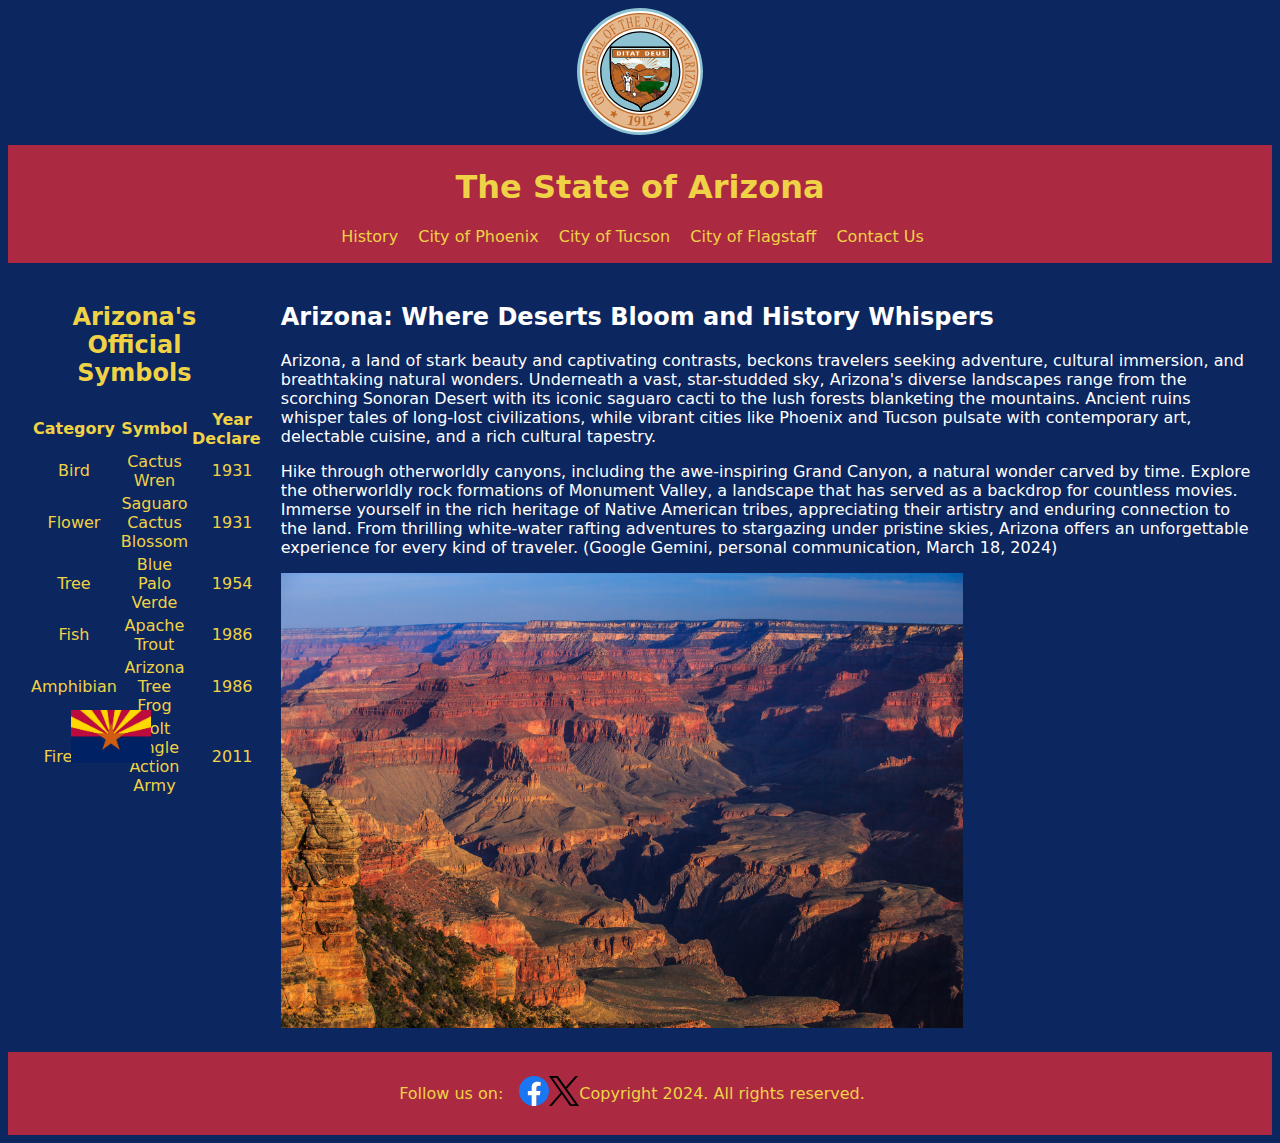
<file: index.html>
<!DOCTYPE html>
<html lang="en">
<head>
    <meta charset="UTF-8">
    <meta name="viewport" content="width=device-width, initial-scale=1.0">
    <title>State of Arizona</title>
    <link rel="stylesheet" href="style.css">
</head>
<body>
    <img src="assets/seal.svg" alt="Arizona Great Seal Image" id="seal" href="index.html">
    <header>
        <h1>The State of Arizona</h1>
        <nav>
            <ul>
                <li><a href="history.html">History</a></li>
                <li><a href="phoenix.html">City of Phoenix</a></li>
                <li><a href="tucson.html">City of Tucson</a></li>
                <li><a href="flagstaff.html">City of Flagstaff</a></li>
                <li><a href="contact.html">Contact Us</a></li>
            </ul>
        </nav>
    </header>

    
    <aside>
        <h2>Arizona's Official Symbols</h2>
        <table>
            <thead>
                <tr>
                    <th>Category</th>
                    <th>Symbol</th>
                    <th>Year Declared</th>
                </tr>
            </thead>
            <tbody>
                <tr>
                    <td>Bird</td>
                    <td>Cactus Wren</td>
                    <td>1931</td>
                </tr>
                <tr>
                    <td>Flower</td>
                    <td>Saguaro Cactus Blossom</td>
                    <td>1931</td>
                </tr>
                <tr>
                    <td>Tree</td>
                    <td>Blue Palo Verde</td>
                    <td>1954</td>
                </tr>
                <tr>
                    <td>Fish</td>
                    <td>Apache Trout</td>
                    <td>1986</td>
                </tr>
                <tr>
                    <td>Amphibian</td>
                    <td>Arizona Tree Frog</td>
                    <td>1986</td>
                </tr>
                <tr>
                    <td>Firearm</td>
                    <td>Colt Single Action Army</td>
                    <td>2011</td>
                </tr>
            </tbody>
        </table>
        <img src="assets/azflag.png" alt="Arizona State Flag" class="state-flag">
    </aside>
    
    <section>
        <h2>Arizona: Where Deserts Bloom and History Whispers</h2>
        <p>Arizona, a land of stark beauty and captivating contrasts, beckons travelers seeking adventure, cultural immersion, and breathtaking natural wonders. Underneath a vast, star-studded sky, Arizona's diverse landscapes range from the scorching Sonoran Desert with its iconic saguaro cacti to the lush forests blanketing the mountains. Ancient ruins whisper tales of long-lost civilizations, while vibrant cities like Phoenix and Tucson pulsate with contemporary art, delectable cuisine, and a rich cultural tapestry.</p>
        <p>Hike through otherworldly canyons, including the awe-inspiring Grand Canyon, a natural wonder carved by time. Explore the otherworldly rock formations of Monument Valley, a landscape that has served as a backdrop for countless movies. Immerse yourself in the rich heritage of Native American tribes, appreciating their artistry and enduring connection to the land. From thrilling white-water rafting adventures to stargazing under pristine skies, Arizona offers an unforgettable experience for every kind of traveler. (Google Gemini, personal communication, March 18, 2024)</p>
        <img src="assets/grandcanyon.jpg" alt="View of the Grand Canyon" width="682" height="455">
    </section>

    <footer>
        <div class="footer-content">
            <p>Follow us on:</p>
          <a href="https://www.facebook.com/GovernorHobbs/" target="_blank" rel="noopener noreferrer"> <img src="assets/facebook.svg" alt="Facebook logo">
          </a>
          <a href="https://twitter.com/AZGOV" target="_blank" rel="noopener noreferrer"> <img src="assets/x.svg" alt="Other logo">
          </a>
          <p>Copyright 2024. All rights reserved.</p>
        </div>
    </footer>
</body>
</html>
</file>
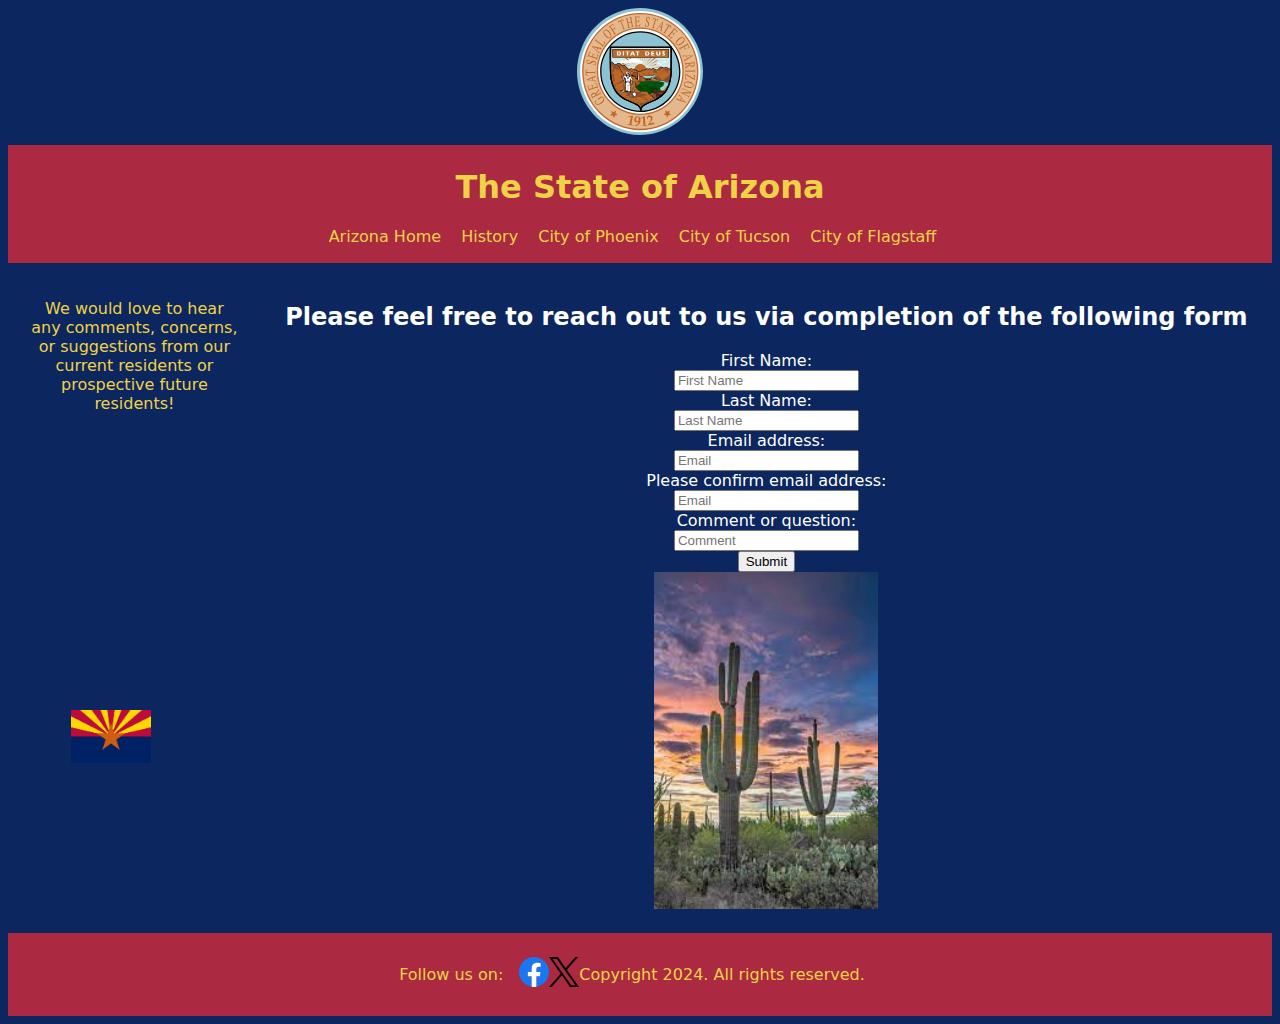
<file: contact.html>
<!DOCTYPE html>
<html lang="en">
<head>
    <meta charset="UTF-8">
    <meta name="viewport" content="width=device-width, initial-scale=1.0">
    <title>State of Arizona - Contact</title>
    <link rel="stylesheet" href="style.css">
</head>
<body>
    <img src="assets/seal.svg" alt="Arizona Great Seal Image" id="seal" href="index.html">
    <header>
        <h1>The State of Arizona</h1>
        <nav>
            <ul>
                <li><a href="index.html">Arizona Home</a></li>
                <li><a href="history.html">History</a></li>
                <li><a href="phoenix.html">City of Phoenix</a></li>
                <li><a href="tucson.html">City of Tucson</a></li>
                <li><a href="flagstaff.html">City of Flagstaff</a></li>
            </ul>
        </nav>
    </header>

    <aside>
        <p>We would love to hear any comments, concerns, or suggestions from our current residents or prospective future residents!</p>
        <img src="assets/azflag.png" alt="Arizona State Flag" class="state-flag">

    </aside>

    <section class="contactsection">
        <h2>Please feel free to reach out to us via completion of the following form</h2>
        <form id="form">
            <label for="firstname">First Name:</label><br>
            <input type="text" id="firstname" name="firstname" placeholder="First Name"><br>
            <label for="lastname">Last Name:</label><br>
            <input type="text" id="lastname" name="lastname" placeholder="Last Name"><br>
            <label for="email">Email address:</label><br>
            <input type="text" id="email" name="email" placeholder="Email"><br>
            <label for="emailconf">Please confirm email address:</label><br>
            <input type="text" id="emailconf" name="emailconf" placeholder="Email"><br>
            <label for="comment">Comment or question:</label><br>
            <input type="text" id="comment" name="comment" placeholder="Comment"><br>
            <input type="submit" value="Submit"><br>
        </form>
        <img src="assets/cactus.jpg" alt="Suguaro Cactus" width="224" height="337">
    </section>
    
    <script>
        document.addEventListener("DOMContentLoaded", function() {
            const checkEmail = () => {
                
                const email = document.getElementById('email');
                const emailConf = document.getElementById("emailconf");
        
                const emailValue = email.value.trim(); 
                const emailConfValue = emailConf.value.trim();
        
                if (emailValue === emailConfValue) {
                    alert("Emails match.");
                } else {
                    alert("Please check email inputs.");
                    event.preventDefault();
                }
            };
        
            const form = document.getElementById("form");
            form.addEventListener("submit", checkEmail);
        });
    </script>
    

    <footer>
        <div class="footer-content">
          <p>Follow us on:</p>
          <a href="https://www.facebook.com/GovernorHobbs/" target="_blank" rel="noopener noreferrer"> <img src="assets/facebook.svg" alt="Facebook logo">
          </a>
          <a href="https://twitter.com/AZGOV" target="_blank" rel="noopener noreferrer"> <img src="assets/x.svg" alt="Other logo">
          </a>
          <p>Copyright 2024. All rights reserved.</p>
        </div>
    </footer>
</body>
</html>
</file>
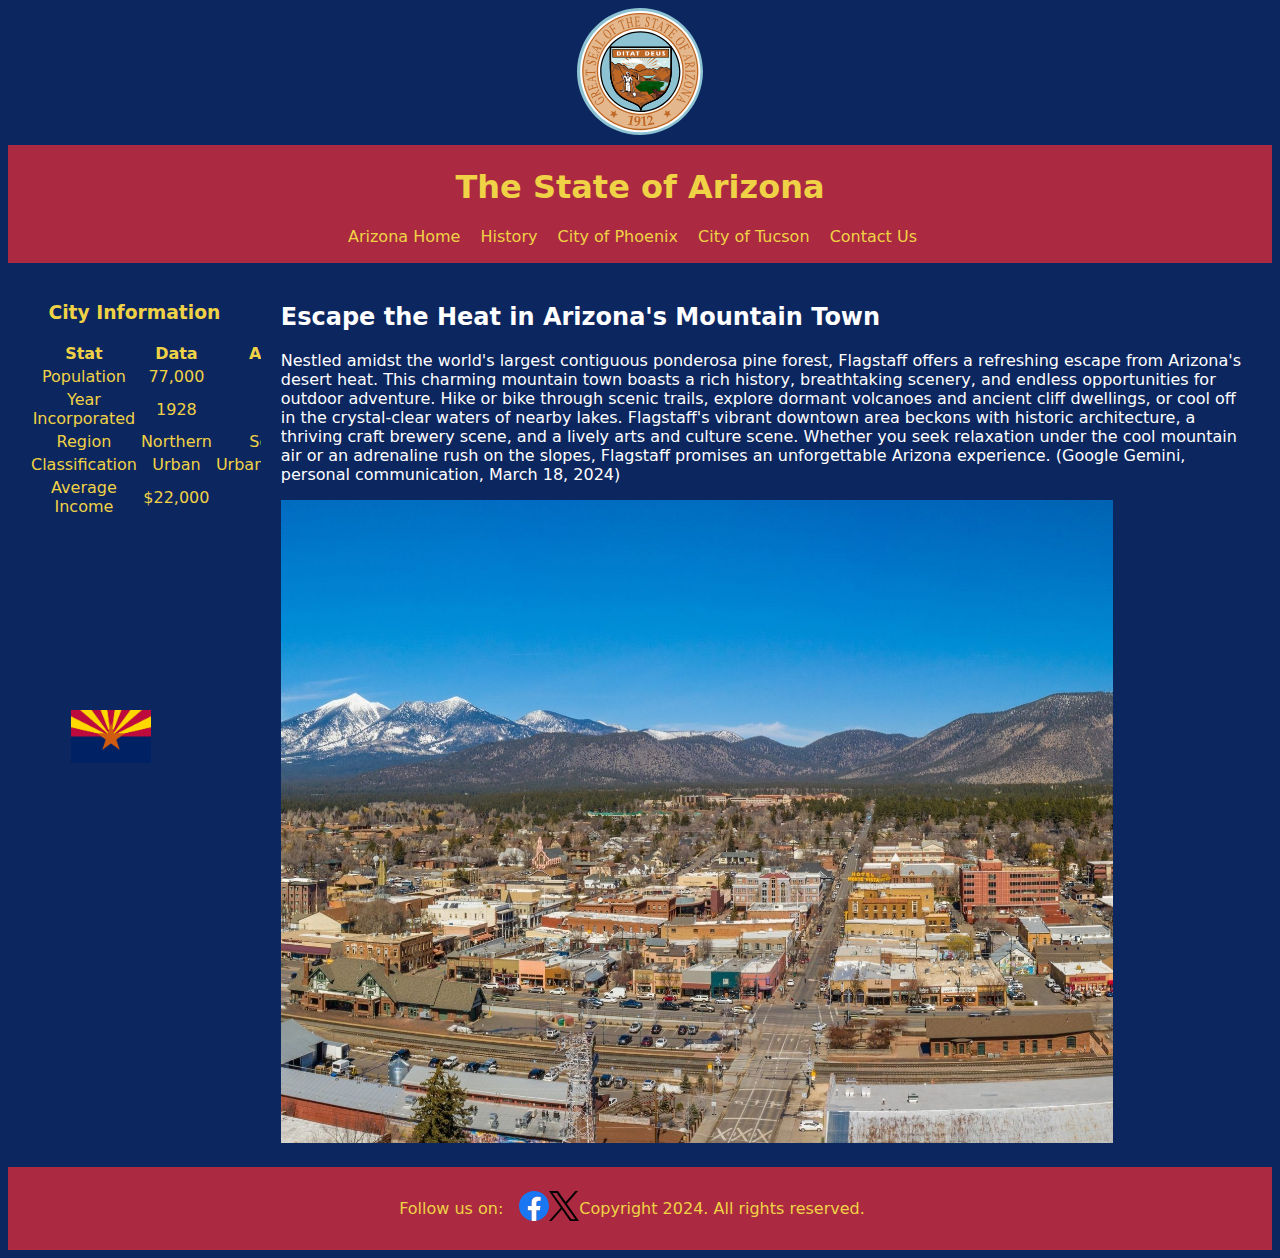
<file: flagstaff.html>
<!DOCTYPE html>
<html lang="en">
<head>
    <meta charset="UTF-8">
    <meta name="viewport" content="width=device-width, initial-scale=1.0">
    <title>City of Flagstaff</title>
    <link rel="stylesheet" href="style.css">
</head>
<body>
    <img src="assets/seal.svg" alt="Arizona Great Seal Image" id="seal" href="index.html">
    <header>
        <h1>The State of Arizona</h1>
        <nav>
            <ul>
                <li><a href="index.html">Arizona Home</a></li>
                <li><a href="history.html">History</a></li>
                <li><a href="phoenix.html">City of Phoenix</a></li>
                <li><a href="tucson.html">City of Tucson</a></li>
                <li><a href="contact.html">Contact Us</a></li>
            </ul>
        </nav>
    </header>

    <aside>
        <h3>City Information</h3>
        <table>
          <thead>
            <tr>
              <th>Stat</th>
              <th>Data</th>
              <th>Arizona Stat</th>
            </tr>
          </thead>
          <tbody>
            <tr>
              <td>Population</td>
              <td id="population">77,000</td>
              <td id="state-pop">7.2 Million</td>
            <tr>
              <td>Year Incorporated</td>
              <td id="year-incorporated">1928</td>
              <td id="state-incorporated">1912</td> </tr>
            <tr>
              <td>Region</td>
              <td id="region">Northern</td>
              <td id="state-region">Southwest US</td> </tr>
            <tr>
              <td>Classification</td>
              <td id="classification">Urban</td>
              <td id="state-classification">Urban/Suburban/Rural</td> </tr>
            <tr>
              <td>Average Income</td>
              <td id="average-income">$22,000</td>
              <td id="state-income">$31,000</td> </tr>
          </tbody>
        </table>
        <img src="assets/azflag.png" alt="Arizona State Flag" class="state-flag">
    </aside>

    <section>
        <h2>Escape the Heat in Arizona's Mountain Town</h2>
        <p>Nestled amidst the world's largest contiguous ponderosa pine forest, Flagstaff offers a refreshing escape from Arizona's desert heat. This charming mountain town boasts a rich history, breathtaking scenery, and endless opportunities for outdoor adventure. Hike or bike through scenic trails, explore dormant volcanoes and ancient cliff dwellings, or cool off in the crystal-clear waters of nearby lakes. Flagstaff's vibrant downtown area beckons with historic architecture, a thriving craft brewery scene, and a lively arts and culture scene. Whether you seek relaxation under the cool mountain air or an adrenaline rush on the slopes, Flagstaff promises an unforgettable Arizona experience. (Google Gemini, personal communication, March 18, 2024)</p>
        <img src="assets/flagstaff.jpg" alt="City of Flagstaff" width="832" height="643">
    </section>

    <footer>
        <div class="footer-content">
          <p>Follow us on:</p>
          <a href="https://www.facebook.com/GovernorHobbs/" target="_blank" rel="noopener noreferrer"> <img src="assets/facebook.svg" alt="Facebook logo">
          </a>
          <a href="https://twitter.com/AZGOV" target="_blank" rel="noopener noreferrer"> <img src="assets/x.svg" alt="Other logo">
          </a>
          <p>Copyright 2024. All rights reserved.</p>
        </div>
    </footer>
</body>
</html>
</file>
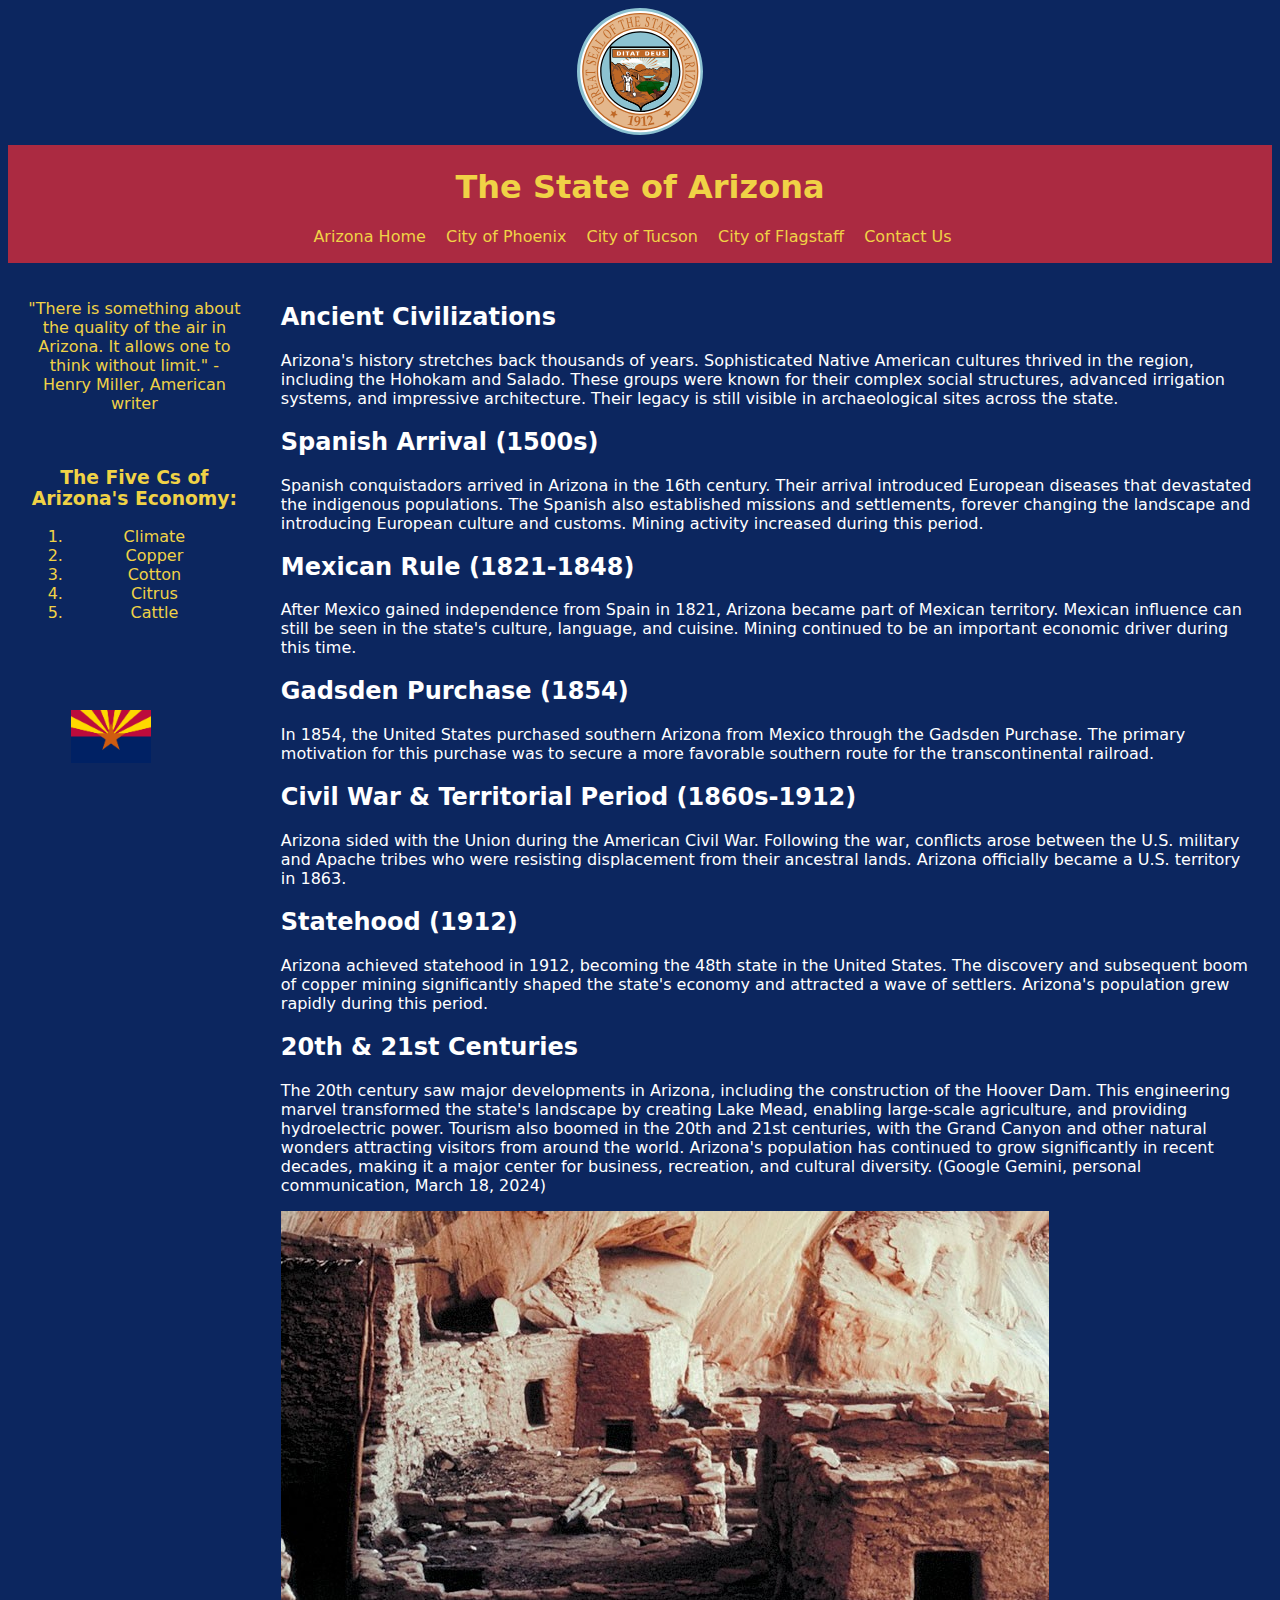
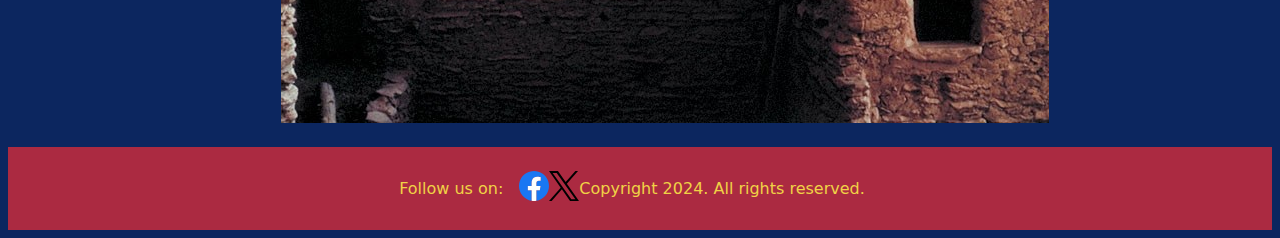
<file: history.html>
<!DOCTYPE html>
<html lang="en">
<head>
    <meta charset="UTF-8">
    <meta name="viewport" content="width=device-width, initial-scale=1.0">
    <title>State of Arizona - History</title>
    <link rel="stylesheet" href="style.css">
</head>
<body>
    <img src="assets/seal.svg" alt="Arizona Great Seal Image" id="seal" href="index.html">
    <header>
        <h1>The State of Arizona</h1>
        <nav>
            <ul>
                <li><a href="index.html">Arizona Home</a></li>
                <li><a href="phoenix.html">City of Phoenix</a></li>
                <li><a href="tucson.html">City of Tucson</a></li>
                <li><a href="flagstaff.html">City of Flagstaff</a></li>
                <li><a href="contact.html">Contact Us</a></li>
            </ul>
        </nav>
    </header>
    
    <aside>
        <p>"There is something about the quality of the air in Arizona. It allows one to think without limit." - Henry Miller, American writer</p>
        <br>
        <h3>The Five Cs of Arizona's Economy:</h3>
        <ol>
            <li>Climate</li>
            <li>Copper</li>
            <li>Cotton</li>
            <li>Citrus</li>
            <li>Cattle</li>
        </ol>
        <img src="assets/azflag.png" alt="Arizona State Flag" class="state-flag">
    </aside>

    <section>
        <h2>Ancient Civilizations</h2>
        <p>Arizona's history stretches back thousands of years. Sophisticated Native American cultures thrived in the region, including the Hohokam and Salado. These groups were known for their complex social structures, advanced irrigation systems, and impressive architecture. Their legacy is still visible in archaeological sites across the state.</p>

        <h2>Spanish Arrival (1500s)</h2>
        <p>Spanish conquistadors arrived in Arizona in the 16th century. Their arrival introduced European diseases that devastated the indigenous populations. The Spanish also established missions and settlements, forever changing the landscape and introducing European culture and customs. Mining activity increased during this period.</p>

        <h2>Mexican Rule (1821-1848)</h2>
        <p>After Mexico gained independence from Spain in 1821, Arizona became part of Mexican territory. Mexican influence can still be seen in the state's culture, language, and cuisine. Mining continued to be an important economic driver during this time.</p>

        <h2>Gadsden Purchase (1854)</h2>
        <p>In 1854, the United States purchased southern Arizona from Mexico through the Gadsden Purchase. The primary motivation for this purchase was to secure a more favorable southern route for the transcontinental railroad.</p>

        <h2>Civil War & Territorial Period (1860s-1912)</h2>
        <p>Arizona sided with the Union during the American Civil War. Following the war, conflicts arose between the U.S. military and Apache tribes who were resisting displacement from their ancestral lands. Arizona officially became a U.S. territory in 1863.</p>

        <h2>Statehood (1912)</h2>
        <p>Arizona achieved statehood in 1912, becoming the 48th state in the United States. The discovery and subsequent boom of copper mining significantly shaped the state's economy and attracted a wave of settlers. Arizona's population grew rapidly during this period.</p>

        <h2>20th & 21st Centuries</h2>
        <p>The 20th century saw major developments in Arizona, including the construction of the Hoover Dam. This engineering marvel transformed the state's landscape by creating Lake Mead, enabling large-scale agriculture, and providing hydroelectric power. Tourism also boomed in the 20th and 21st centuries, with the Grand Canyon and other natural wonders attracting visitors from around the world. Arizona's population has continued to grow significantly in recent decades, making it a major center for business, recreation, and cultural diversity. (Google Gemini, personal communication, March 18, 2024)</p>
        <img src="assets/history.jpg" alt="Arizona Ruins">
    </section>

    <footer>
        <div class="footer-content">
          <p>Follow us on:</p>
          <a href="https://www.facebook.com/GovernorHobbs/" target="_blank" rel="noopener noreferrer"> <img src="assets/facebook.svg" alt="Facebook logo">
          </a>
          <a href="https://twitter.com/AZGOV" target="_blank" rel="noopener noreferrer"> <img src="assets/x.svg" alt="Other logo">
          </a>
          <p>Copyright 2024. All rights reserved.</p>
        </div>
    </footer>
</body>
</html>
</file>
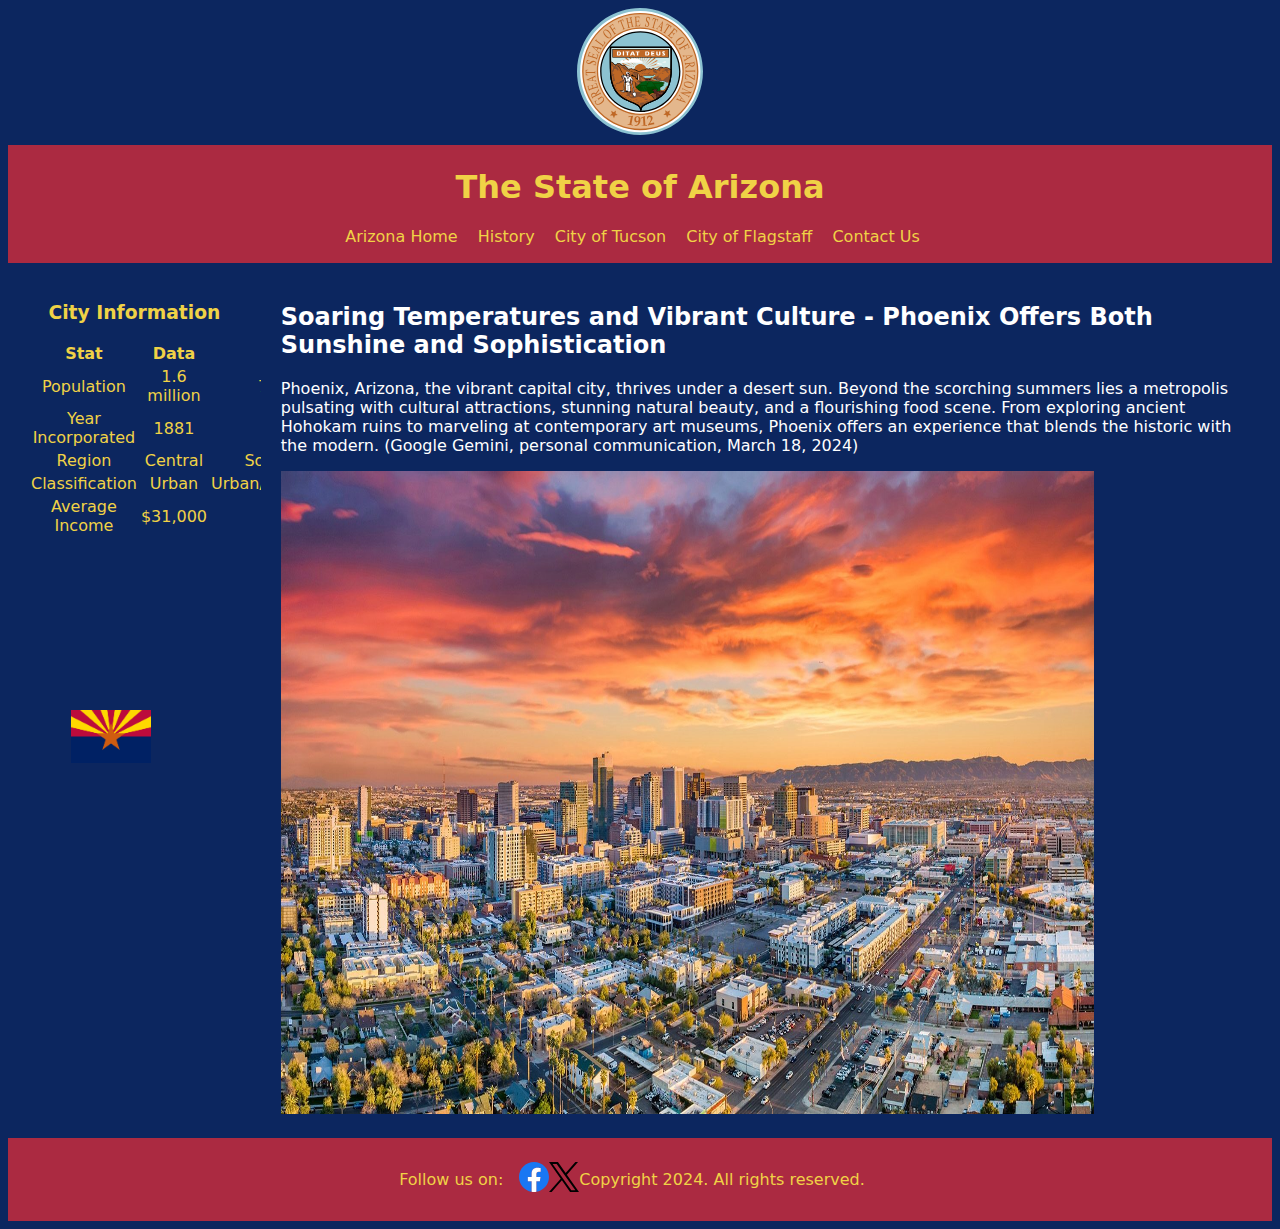
<file: phoenix.html>
<!DOCTYPE html>
<html lang="en">
<head>
    <meta charset="UTF-8">
    <meta name="viewport" content="width=device-width, initial-scale=1.0">
    <title>City of Phoenix</title>
    <link rel="stylesheet" href="style.css">
</head>
<body>
    <img src="assets/seal.svg" alt="Arizona Great Seal Image" id="seal" href="index.html">
    <header>
        <h1>The State of Arizona</h1>
        <nav>
            <ul>
                <li><a href="index.html">Arizona Home</a></li>
                <li><a href="history.html">History</a></li>
                <li><a href="tucson.html">City of Tucson</a></li>
                <li><a href="flagstaff.html">City of Flagstaff</a></li>
                <li><a href="contact.html">Contact Us</a></li>
            </ul>
        </nav>
    </header>

    <aside>
        <h3>City Information</h3>
        <table>
          <thead>
            <tr>
              <th>Stat</th>
              <th>Data</th>
              <th>AZ Stat</th>
            </tr>
          </thead>
          <tbody>
            <tr>
              <td>Population</td>
              <td id="population">1.6 million</td>
              <td id="state-population">7.2 million</td> </tr>
            <tr>
              <td>Year Incorporated</td>
              <td id="year-incorporated">1881</td>
              <td id="state-incorporated">1912</td> </tr>
            <tr>
              <td>Region</td>
              <td id="region">Central</td>
              <td id="state-region">Southwest US</td> </tr>
            <tr>
              <td>Classification</td>
              <td id="classification">Urban</td>
              <td id="state-classification">Urban/Suburban/Rural</td> </tr>
            <tr>
              <td>Average Income</td>
              <td id="average-income">$31,000</td>
              <td id="state-income">$31,000</td> </tr>
          </tbody>
        </table>
        <img src="assets/azflag.png" alt="Arizona State Flag" class="state-flag">
    </aside>

    <section>
        <h2>Soaring Temperatures and Vibrant Culture - Phoenix Offers Both Sunshine and Sophistication</h2>
        <p>Phoenix, Arizona, the vibrant capital city, thrives under a desert sun. Beyond the scorching summers lies a metropolis pulsating with cultural attractions, stunning natural beauty, and a flourishing food scene. From exploring ancient Hohokam ruins to marveling at contemporary art museums, Phoenix offers an experience that blends the historic with the modern. (Google Gemini, personal communication, March 18, 2024)</p>
        <img src="assets/phoenix.jpg" alt="Downtown Phoenix" width="813" height="643"> 
    </section>

    <footer>
        <div class="footer-content">
          <p>Follow us on:</p>
          <a href="https://www.facebook.com/GovernorHobbs/" target="_blank" rel="noopener noreferrer"> <img src="assets/facebook.svg" alt="Facebook logo">
          </a>
          <a href="https://twitter.com/AZGOV" target="_blank" rel="noopener noreferrer"> <img src="assets/x.svg" alt="Other logo">
          </a>
          <p>Copyright 2024. All rights reserved.</p>
        </div>
    </footer>
</body>
</html>
</file>
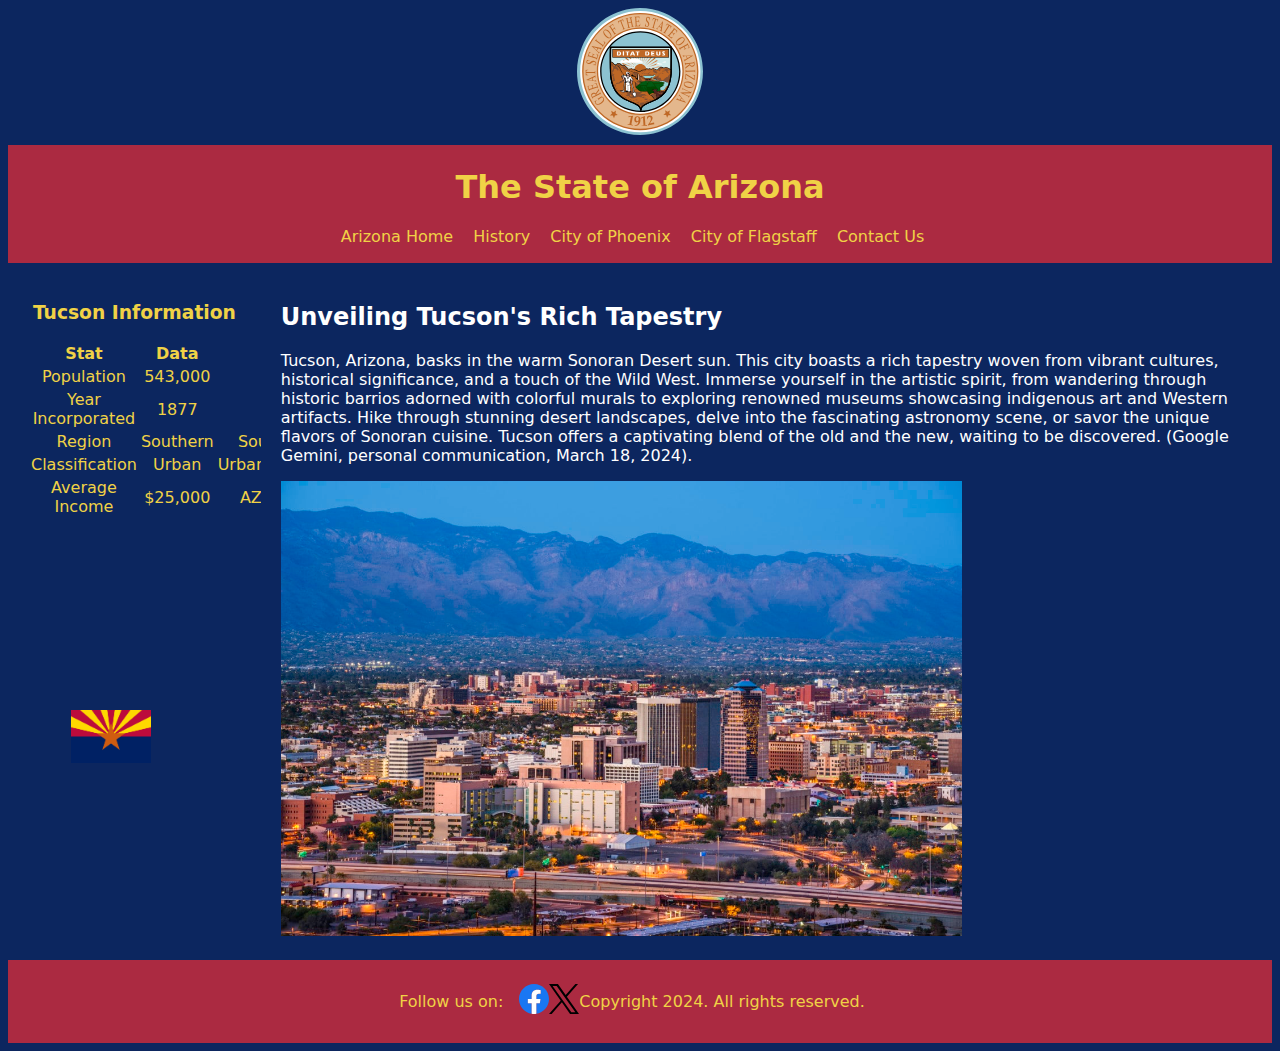
<file: tucson.html>
<!DOCTYPE html>
<html lang="en">
<head>
    <meta charset="UTF-8">
    <meta name="viewport" content="width=device-width, initial-scale=1.0">
    <title>City of Tucson</title>
    <link rel="stylesheet" href="style.css">
</head>
<body>
    <img src="assets/seal.svg" alt="Arizona Great Seal Image" id="seal" href="index.html">
    <header>
        <h1>The State of Arizona</h1>
        <nav>
            <ul>
                <li><a href="index.html">Arizona Home</a></li>
                <li><a href="history.html">History</a></li>
                <li><a href="phoenix.html">City of Phoenix</a></li>
                <li><a href="flagstaff.html">City of Flagstaff</a></li>
                <li><a href="contact.html">Contact Us</a></li>
            </ul>
        </nav>
    </header>

    <aside>
        <h3>Tucson Information</h3>
        <table>
          <thead>
            <tr>
              <th>Stat</th>
              <th>Data</th>
              <th>AZ Stat</th>
            </tr>
          </thead>
          <tbody>
            <tr>
              <td>Population</td>
              <td id="population">543,000</td>
              <td id="state-population">7.2 Million</td> </tr>
            <tr>
              <td>Year Incorporated</td>
              <td id="year-incorporated">1877</td>
              <td id="state-incorporated">1912</td> </tr>
            <tr>
              <td>Region</td>
              <td id="region">Southern</td>
              <td id="state-region">Southwestern US</td> </tr>
            <tr>
              <td>Classification</td>
              <td id="classification">Urban</td>
              <td id="state-classification">Urban/Suburban/Rural</td> </tr>
            <tr>
              <td>Average Income</td>
              <td id="average-income">$25,000</td>
              <td id="state-average-income">AZ Avg: $31,000</td> </tr>
          </tbody>
        </table>
        <img src="assets/azflag.png" alt="Arizona State Flag" class="state-flag">
    </aside>

    <section>
        <h2>Unveiling Tucson's Rich Tapestry</h2>
        <p>Tucson, Arizona, basks in the warm Sonoran Desert sun. This city boasts a rich tapestry woven from vibrant cultures, historical significance, and a touch of the Wild West. Immerse yourself in the artistic spirit, from wandering through historic barrios adorned with colorful murals to exploring renowned museums showcasing indigenous art and Western artifacts. Hike through stunning desert landscapes, delve into the fascinating astronomy scene, or savor the unique flavors of Sonoran cuisine. Tucson offers a captivating blend of the old and the new, waiting to be discovered. (Google Gemini, personal communication, March 18, 2024).</p>
        <img src="assets/tucson.jpg" alt="City of Tucson" width="681" height="455">
    </section>

    <footer>
        <div class="footer-content">
          <p>Follow us on:</p>
          <a href="https://www.facebook.com/GovernorHobbs/" target="_blank" rel="noopener noreferrer"> <img src="assets/facebook.svg" alt="Facebook logo">
          </a>
          <a href="https://twitter.com/AZGOV" target="_blank" rel="noopener noreferrer"> <img src="assets/x.svg" alt="Other logo">
          </a>
          <p>Copyright 2024. All rights reserved.</p>
        </div>
    </footer>
</body>
</html>
</file>
<file: style.css>
body {
    background-color: rgb(12,38,95);
    font-family:system-ui, -apple-system, BlinkMacSystemFont, 'Segoe UI', Roboto, Oxygen, Ubuntu, Cantarell, 'Open Sans', 'Helvetica Neue', sans-serif;
}

#seal {
    width: 10%;
    height: 10%;
    display: block;
    margin-top: auto;
    margin-bottom: 10px;
    margin-left: auto;
    margin-right: auto;
}

header {
    clear: both;
    background-color: rgb(171, 42, 65);
    color: rgb(240, 210, 70);
    padding: 1px;
    text-align: center;
}

nav ul {
    list-style: none;
    padding: 0;
}

nav ul li {
    display: inline-block;
    margin-right: 15px;
}

nav ul li a {
    font-weight: normal;
    text-decoration: none;
    transition: font-weight 0.2s ease-in-out;
    color: rgb(240, 210, 70);
}

nav ul li a:hover {
    font-weight: bold;
}

section {
    width: 80%;
    float: left;
    padding: 20px;
    box-sizing: border-box;
    text-align: left;
    overflow-y: auto;
    color: white;
}

.contactsection {
    text-align: center;
    float: none;
}

aside {
    width: 20%;
    float: left;
    padding: 20px;
    box-sizing: border-box;
    text-align: center;
    color:rgb(240, 210, 70);
    height: 600px;
    overflow-y: auto;
    position: relative;
}

.state-flag {
    position: absolute;
    bottom: 100px;
    right: 110px; 
    width: 80px;
    height: 53.3px;
  }

footer {
    background-color: rgb(171, 42, 65);
    padding: 1rem;
    display: flex;
    justify-content: center;
    color: rgb(240, 210, 70);
}

.footer-content {
    display: flex;
    align-items: center; 
    flex-wrap: wrap;
}

.footer-content p {
    margin-right: 1rem;
}

.footer-content img {
    width: 30px;
    height: 30px;
}

.copyright {
  bottom: 0;
  right: 0;
  font-size: 12px;
  color: rgb(120, 120, 120);
}
</file>
